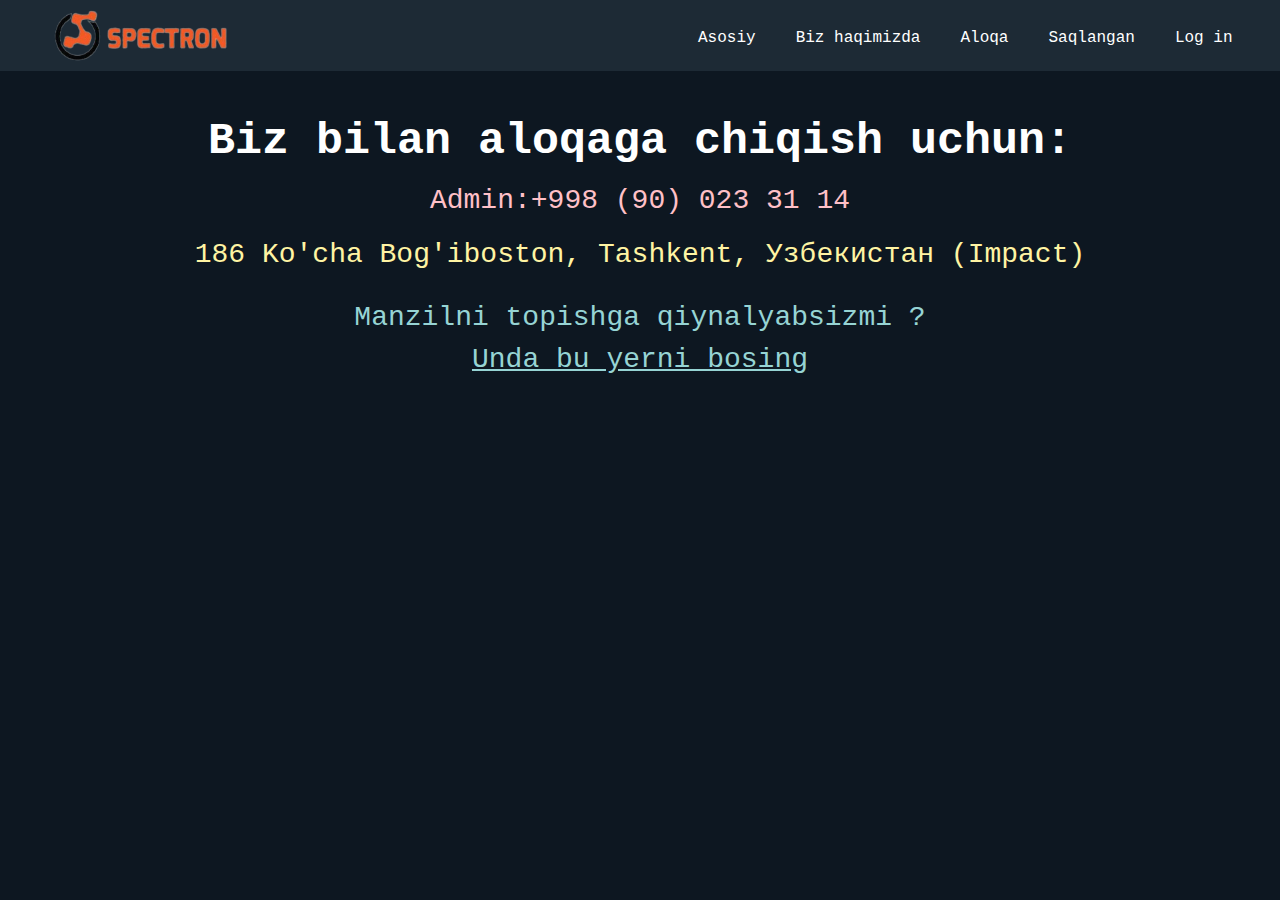
<file: Aloqa.html>
<!DOCTYPE html>
<html lang="en">
<head>
    <meta charset="UTF-8">
    <meta http-equiv="X-UA-Compatible" content="IE=edge">
    <meta name="viewport" content="width=device-width, initial-scale=1.0">
    <title>Omborxonalar ijaraga | Sotib olish</title>
    <style>
        @import url('https://fonts.googleapis.com/css2?family=Inter:wght@300&display=swap');
        </style>

<link
rel="stylesheet"
href="https://cdn.jsdelivr.net/npm/bootstrap@5.3.0-alpha1/dist/css/bootstrap.min.css
"
/>
<link href="https://cdn.jsdelivr.net/npm/bootstrap@5.3.0-alpha1/dist/css/bootstrap.min.css" rel="stylesheet"
        integrity="sha384-GLhlTQ8iRABdZLl6O3oVMWSktQOp6b7In1Zl3/Jr59b6EGGoI1aFkw7cmDA6j6gD" crossorigin="anonymous" />
    <link rel="stylesheet" href="./css/main.css">
    <link rel = "icon" href = 
"./image/download.png" 
        type = "image/x-icon">
</head>
<body>
  <header class="site-header">
    <div class="container">
      <div class="site-header-start">
      <div class="site-header-wrapper">
          <a class="site-header-logo-link" href="./index.html">
            <img class="site_icon_log" src="./image/logo-removebg-preview.png" alt="icon">
          </a>
          <div class="site_ul_wrapper">
            <ul class="site-header-list">
            <li class="site-header-item">
              <a class="site-header-item-link" href="./index.html">Asosiy</a>
            </li>
            <li class="site-header-item">
              <a class="site-header-item-link" href="./biz.html">Biz haqimizda</a>
            </li>
            
            <li class="site-header-item">
              <a class="site-header-item-link" href="./Aloqa.html">Aloqa</a>
            </li>
            <li class="site-header-item ">
              <a class="saves site-header-item-link " href="./index.html">Saqlangan</a></li>
            <li class="site-header-item-link">
                <a class="tel" href="./login.html">Log in</a>
            </li>
          </ul>
          

        </div>
      </div>
      </div>
    </div>
  </header>
  <main class="site_main">
    <div class="container">
        <h2 class="main_title">Biz bilan aloqaga chiqish uchun:</h2>

        <h3 class="descrip">Admin:+998 (90) 023 31 14</h3>

        <h3 class="locat">186 Ko'cha Bog'iboston, Tashkent, Узбекистан (Impact)</h3>

        <h3 class="locat2">Manzilni topishga qiynalyabsizmi ?</h3> <a class="locat1" href="https://www.google.com/maps/place/IMPACT.T+Coworking+(%D0%9A%D0%BE%D0%B2%D0%BE%D1%80%D0%BA%D0%B8%D0%BD%D0%B3+%D1%86%D0%B5%D0%BD%D1%82%D1%80)/@41.2718098,69.1938309,14z/data=!4m10!1m2!2m1!1simpact!3m6!1s0x38ae8b28671af7a9:0xb66f165155b9fb2e!8m2!3d41.2718098!4d69.2319397!15sCgZpbXBhY3SSAQ9jb3dvcmtpbmdfc3BhY2XgAQA!16s%2Fg%2F11rtszczh_?hl=ru-KG"><h3>Unda bu yerni bosing</h3></a>

    </div>
  </main>
  <header class="aniq rang site-header pb-2">
    <div class="wrapper d-flex justify-content-between align-items-center mt-4">
        <ul class="list d-flex ">
            <li class="ms-5 me-5"><a href="">Home</a></li>
            <li class="ms-5 me-5"><a href="">Portfolio</a></li>
            <li class="ms-5 me-5"><a href="">MyGithub</a></li>
            <li class="ms-5"><button class="btn btn-saves btn-success">Saqlangan</button></li>

        </ul>
    </div>
</header>
</file>
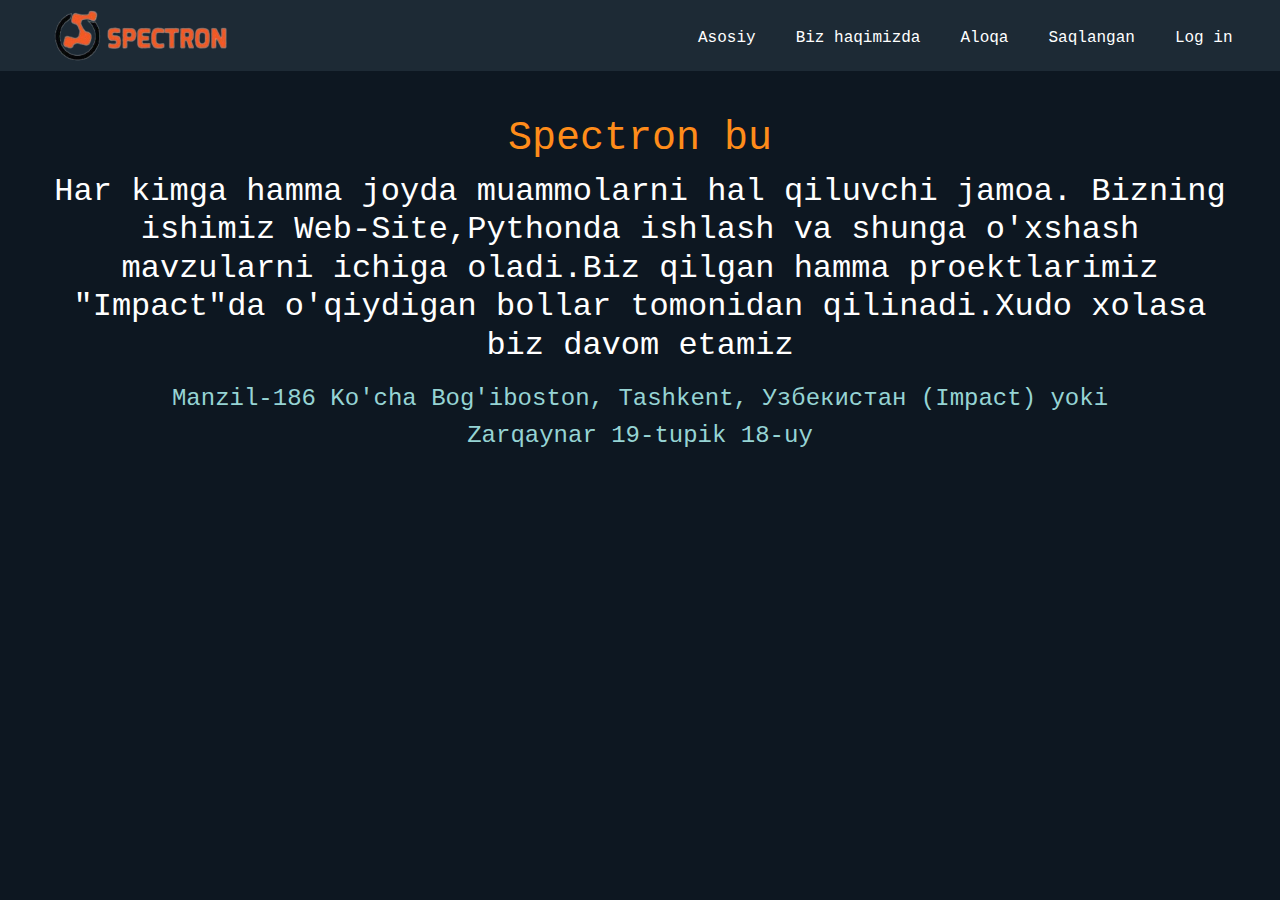
<file: biz.html>
<!DOCTYPE html>
<html lang="en">
<head>
    <meta charset="UTF-8">
    <meta http-equiv="X-UA-Compatible" content="IE=edge">
    <meta name="viewport" content="width=device-width, initial-scale=1.0">
    <title>Omborxonalar ijaraga | Sotib olish</title>
    <style>
        @import url('https://fonts.googleapis.com/css2?family=Inter:wght@300&display=swap');
        </style>

<link
rel="stylesheet"
href="https://cdn.jsdelivr.net/npm/bootstrap@5.3.0-alpha1/dist/css/bootstrap.min.css
"
/>
<link href="https://cdn.jsdelivr.net/npm/bootstrap@5.3.0-alpha1/dist/css/bootstrap.min.css" rel="stylesheet"
        integrity="sha384-GLhlTQ8iRABdZLl6O3oVMWSktQOp6b7In1Zl3/Jr59b6EGGoI1aFkw7cmDA6j6gD" crossorigin="anonymous" />
    <link rel="stylesheet" href="./css/main.css">
    <link rel = "icon" href = 
"./image/download.png" 
        type = "image/x-icon">
</head>
<body>
  <header class="site-header">
    <div class="container">
      <div class="site-header-start">
      <div class="site-header-wrapper">
          <a class="site-header-logo-link" href="./index.html">
            <img class="site_icon_log" src="./image/logo-removebg-preview.png" alt="icon">
          </a>
          <div class="site_ul_wrapper">
            <ul class="site-header-list">
            <li class="site-header-item">
              <a class="site-header-item-link" href="./index.html">Asosiy</a>
            </li>
            <li class="site-header-item">
              <a class="site-header-item-link" href="./biz.html">Biz haqimizda</a>
            </li>
            
            <li class="site-header-item">
              <a class="site-header-item-link" href="./Aloqa.html">Aloqa</a>
            </li>
            <li class="site-header-item ">
              <a class="saves site-header-item-link " href="./index.html">Saqlangan</a></li>
            <li class="site-header-item-link">
                <a class="tel" href="./login.html">Log in</a>
            </li>
          </ul>
          

        </div>
      </div>
      </div>
    </div>
  </header>
  <main class="site_main">
    <div class="container">
        <h1 class="Biz">Spectron bu</h1>
        <h2 class="biz1">Har kimga hamma joyda muammolarni hal qiluvchi jamoa. Bizning ishimiz Web-Site,Pythonda ishlash va shunga o'xshash mavzularni ichiga oladi.Biz qilgan hamma proektlarimiz "Impact"da o'qiydigan bollar tomonidan qilinadi.Xudo xolasa biz davom etamiz</h2>
        <h4 class="manzil">Manzil-186 Ko'cha Bog'iboston, Tashkent, Узбекистан (Impact) yoki</h4>
        <h4 class="manzil1">Zarqaynar 19-tupik 18-uy</h4>
    </div>
  </main>
  <header class="aniq rang site-header pb-2">
    <div class="wrapper d-flex justify-content-between align-items-center mt-4">
        <ul class="list d-flex ">
            <li class="ms-5 me-5"><a href="">Home</a></li>
            <li class="ms-5 me-5"><a href="">Portfolio</a></li>
            <li class="ms-5 me-5"><a href="">MyGithub</a></li>
            <li class="ms-5"><button class="btn btn-saves btn-success">Saqlangan</button></li>

        </ul>
    </div>
</header>
</file>
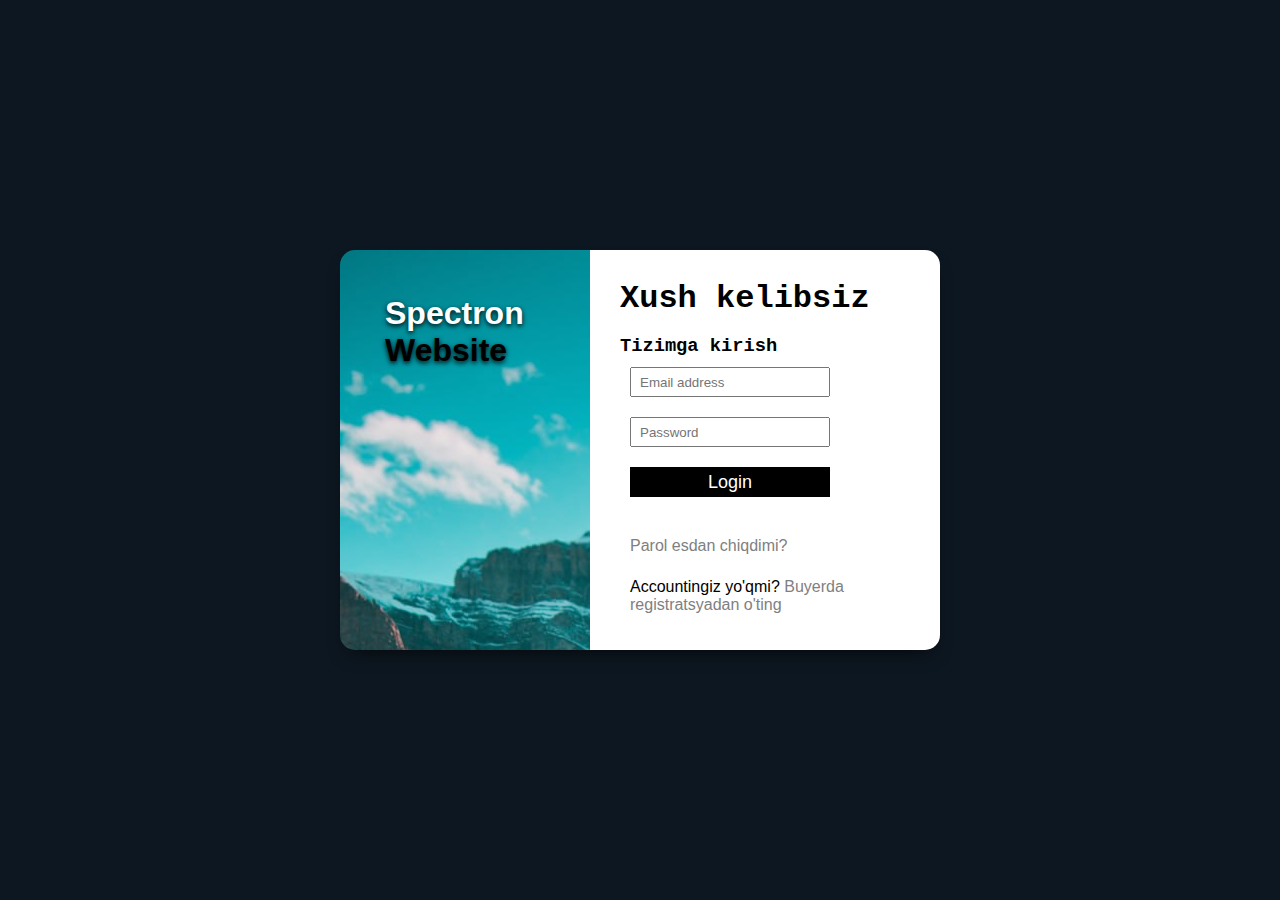
<file: login.html>
<!DOCTYPE html>
<html lang="en">
<head>
    <meta charset="UTF-8">
    <meta http-equiv="X-UA-Compatible" content="IE=edge">
    <meta name="viewport" content="width=device-width, initial-scale=1.0">
    <title>Login</title>
    <link rel="stylesheet" href="./css/login.css">
    <link rel = "icon" href = "./image/download.png" type = "image/x-icon">
</head>
<body>
    <div class="main">

        <div class="left">

            <h1>Spectron<br><span>Website</span></h1>

        </div>

        <div class="right">

            <div class="form">

                <h1 class="tk">Xush kelibsiz</h1><br>

                <h3 class="tk">Tizimga kirish</h3>

                <input type="text" name="" placeholder="Email address"><br>

                <input type="password" name="" placeholder="Password"><br>

                <button class="login_page"><a href="./index.html">Login</a></button><br>

                
            </div>
            <p class="parol"><a class="title1" href="#">Parol esdan chiqdimi?</a></p>

                <p class="acc">Accountingiz yo'qmi? <a class="title" href="#">Buyerda <br>registratsyadan o'ting</a></p>


        </div>

    </div>

    
</body>
</html>
</file>
<file: css/main.css>
:root {
    --main-text-color: #3D3D3F;
    --text-color: #f09e06;
    --hero-bg-color: #FD695A;
 }

  html {
    box-sizing: border-box;
    height: 100%;
    scroll-behavior: smooth;
  }
  
  *,
  *::before,
  *::after {
    box-sizing: inherit;
  }
  
  body {
    display: flex;
    flex-direction: column;
    height: 100%;
    margin: 0;
    font-family:'Courier New', Courier, monospace;
    font-weight: 400;
    background: #0d1721;
  }
  
  img {
    max-width: 100%;
    height: auto;
  }
  
  .visually-hidden {
    position: absolute;
    width: 1px;
    height: 1px;
    margin: -1px;
    border: 0;
    padding: 0;
    clip: rect(0 0 0 0);
    overflow: hidden;
  }
  
  a{
    text-decoration: none;
  }
  
  ul,ol,li{
    list-style: none;
    padding-left: 0;
  }
  /* CONTAINER */
  .container {
    max-width: 1225px;
    margin-right: auto;
    margin-left: auto;
    padding-right: 20px;
    padding-left: 20px;
   
  }
  
 .site-header{
    position: fixed;
   width: 100%;
    top: 0;
    padding-top: 3px;
    padding-bottom: 3px;
    background-color: #1d2a35;
    z-index: 100;
}
    .site-header-wrapper{
    display: flex;
    align-items: center;
    justify-content: space-between;
  }
 .site_icon_log{
 width: 190px;
 height: 65px;
 }

 .harfs{
    color:var(--text-color);
 }
 .home_title{
    color: #fff;
margin-left: 0 auto;
 }

 .site-header-logo-link{
    display: flex;
    align-items: center;
 }

 .site-header-list{
    display: flex;
    align-items: center;
   
 }
 .site_ul_wrapper{
    display: flex;
    align-items: center !important;
   padding-top: 20px;

   
 }
.site-header-item-link{
    position: relative;
    z-index: 1;
    display: inline-block;
    margin-left: 40px;
    color: #fff;
    transition: all 0.3s linear;
}
.site-header-item-link::before{
  width: 0;
  background-color: var(--text-color);
  content: "";
  transition: all 0.3s linear;
}

.site-header-item-link:hover::before{
  position: absolute;
  bottom: -10px;
  left: 0;
  z-index: 2;
  width: 100%;
  height: 2px;
  background-color: var(--text-color);
  content: "";
}


.site-header-item-link:hover{
    color: var(--text-color);
}
.site-header-item-link:active{
    color: #f9c371;
}
 

 .tel{
    color: #fff;
 }

 .tel:hover{
    color: var(--text-color);
 }

 .tel::after{
    color: var(--text-color);
 }


 .aniq{
  display: none !important;
 }
 
  .main_title{
    text-align: center;
    font-family:'Courier New', Courier, monospace;
    font-style: normal;
    font-weight: 700;
    font-size: 45px;
    line-height: 44px;
    margin-top: 50px;
    margin-bottom: 20px;
    color: #fff;
    user-select: none;
  }

  .site_main{
    background: #0d1721;
    margin-top: 70px;
    margin-bottom: 70px;

  }
  .saves{
    color: white;
    cursor: pointer;
  }

  .descrip{
    margin-top: 20px;
    text-align: center;
    color: #ffc0c7;
    user-select: none;

  }

  .new_input{
    width: 550px !important;
    height: 40px;
    
    border-radius: 25px;
    padding: 20px;
    color: #202222;
    border: none;
    

  }

  .form_input{
   position: relative;
    width: 550px;
    height: 40px;
    border-radius: 25px;
    padding: 20px;
    color: #202222;
    border: none;
  }
  .site_form{
    display: flex;
    position: absolute;
    bottom: 340px;
    left: 360px;
    align-items: center;
    justify-content: center;
  }

  .site_input_btn{
    position: absolute;
    left: calc(50% + 174px);
    width: 90px !important;
    height: 40px;
    background-color: #04aa6d;
    border: none;
    border-radius:  0 25px  25px 0;
  }
  .site_input_btn img{
    position:absolute;
    bottom: 1px;
    right: 20px;
  }

  
  .ombor{
    text-align: center;
    color: #fff;
  }

ul,li{
    list-style: none;
    padding-left: 0;
}
a{
    text-decoration: none;
}
.icon1{
    margin: 0;
}
.icon1::before{
display: inline-block;
 content:" ";
 width: 25px;
 height: 25px;
 top: 0;
 margin-right: 10px;
 background-image: url(/images/—Pngtree—calendar\ time\ monthly\ calendar\ chart_5324170.png);
 background-position: center center;
 background-repeat: no-repeat;
 background-size: contain;
}
.icon2{
    margin: 0;
}
.icon2::before{
display: inline-block;
 content:" ";
 width: 25px;
 height: 25px;
 top: 0;
 margin-right: 10px;
 background-image: url(/images/—Pngtree—3d\ brain\ male\ character\ reading_9009078.png);
 background-position: center center;
 background-repeat: no-repeat;
 background-size: contain;
}
.icon3{
    margin: 0;
}
.icon3::before{
display: inline-block;
 content:" ";
 width: 25px;
 height: 25px;
 top: 0;
 margin-right: 10px;
 background-image: url(/images/icons8-earth-globe-100.png);
 background-position: center center;
 background-repeat: no-repeat;
 background-size: contain;
}
.js-items{
    max-width: 350px;
    box-shadow: -1px 2px 29px 10px rgba(221, 226, 229, 0.2);

}
.imageBox{
    display: flex;
    align-items: center;
    justify-content: center;
    margin-bottom: 20px;
}

.temp-list{
  color: #fff;
  
}
.locat{
    margin-top: 20px;
    text-align: center;
    color: #fff4a3;
    user-select: none;
}
.locat1{
  margin-top: 30px;
  text-align: center;
  color: #96d4d4;
  user-select: none;
  text-decoration: underline;
}
.locat2{
  margin-top: 30px;
  text-align: center;
  color: #96d4d4;
  user-select: none;
}
.Biz{
  margin-top: 45px;
  text-align: center;
  color: #ff8c1a;
  user-select: none;
}
.biz1{
  margin-top: 10px;
  text-align: center;
  color: #fff;
  user-select: none;
}
.manzil{
  margin-top: 20px;
  text-align:center;
  color: #96d4d4;
  user-select: none;
}
.manzil1{
  margin-top: 7px;
  text-align: center;
  color: #96d4d4;
  user-select: none;
}

@media(min-width: 412px) and (max-height: 912px)
</file>
<file: css/login.css>
*{

    margin: 0;

    padding: 0;

    box-sizing: border-box;

    font-family: sans-serif;

}

body{

    background: #0d1721;

}

.main{

    position: absolute;

    top: 50%;

    left: 50%;

    transform: translate(-50%,-50%);

    width: 600px;

    height: 400px;

    display: inline-flex;

    border-radius: 15px;

    box-shadow: 0 10px 20px -10px rgba(0,0,0,0.8);

}

.main .left{

    width: 250px;

    height: 400px;

    background: url(/image/photo_2023-03-14_15-03-08.jpg);

    box-sizing: border-box;

    border-radius: 15px 0 0 15px;

}

.main .left h1{

    margin: 45px;

    color: white;

    text-shadow: 0px 2px 5px black;

}

span{

    color: black;

}

.main .right{

    width: 350px;

    height: 400px;

    background: white;

    border-radius: 0 15px 15px 0;

}

.main .right .form{

    margin: 30px;

}

.main .right .form input{

    margin: 10px;

    width: 200px;

    height: 30px;

    padding: 8px;

    outline: none;

}

.main .right .form button{

    width: 200px;

    height: 30px;

    margin: 10px;

    background: black;

    color: white;

    font-size: 18px;

    cursor: pointer;

    border: none;

}

.main .right .form p{

    margin: 20px;

}

.main .right .form a{

    color: #fff;

    text-decoration: none;

}

a{
    text-decoration: none;
  }
  
  ul,ol,li{
    list-style: none;
    padding-left: 0;
  }

  .title{
    color: grey;
  }
  .title1{
   
    padding-left: 40px;
    color: grey;
  }

  .acc{
    padding-left: 40px;
  }
  .parol{
    padding-bottom: 23px;
  }
  .tk{
    font-family: 'Courier New', Courier, monospace;
  }
</file>
